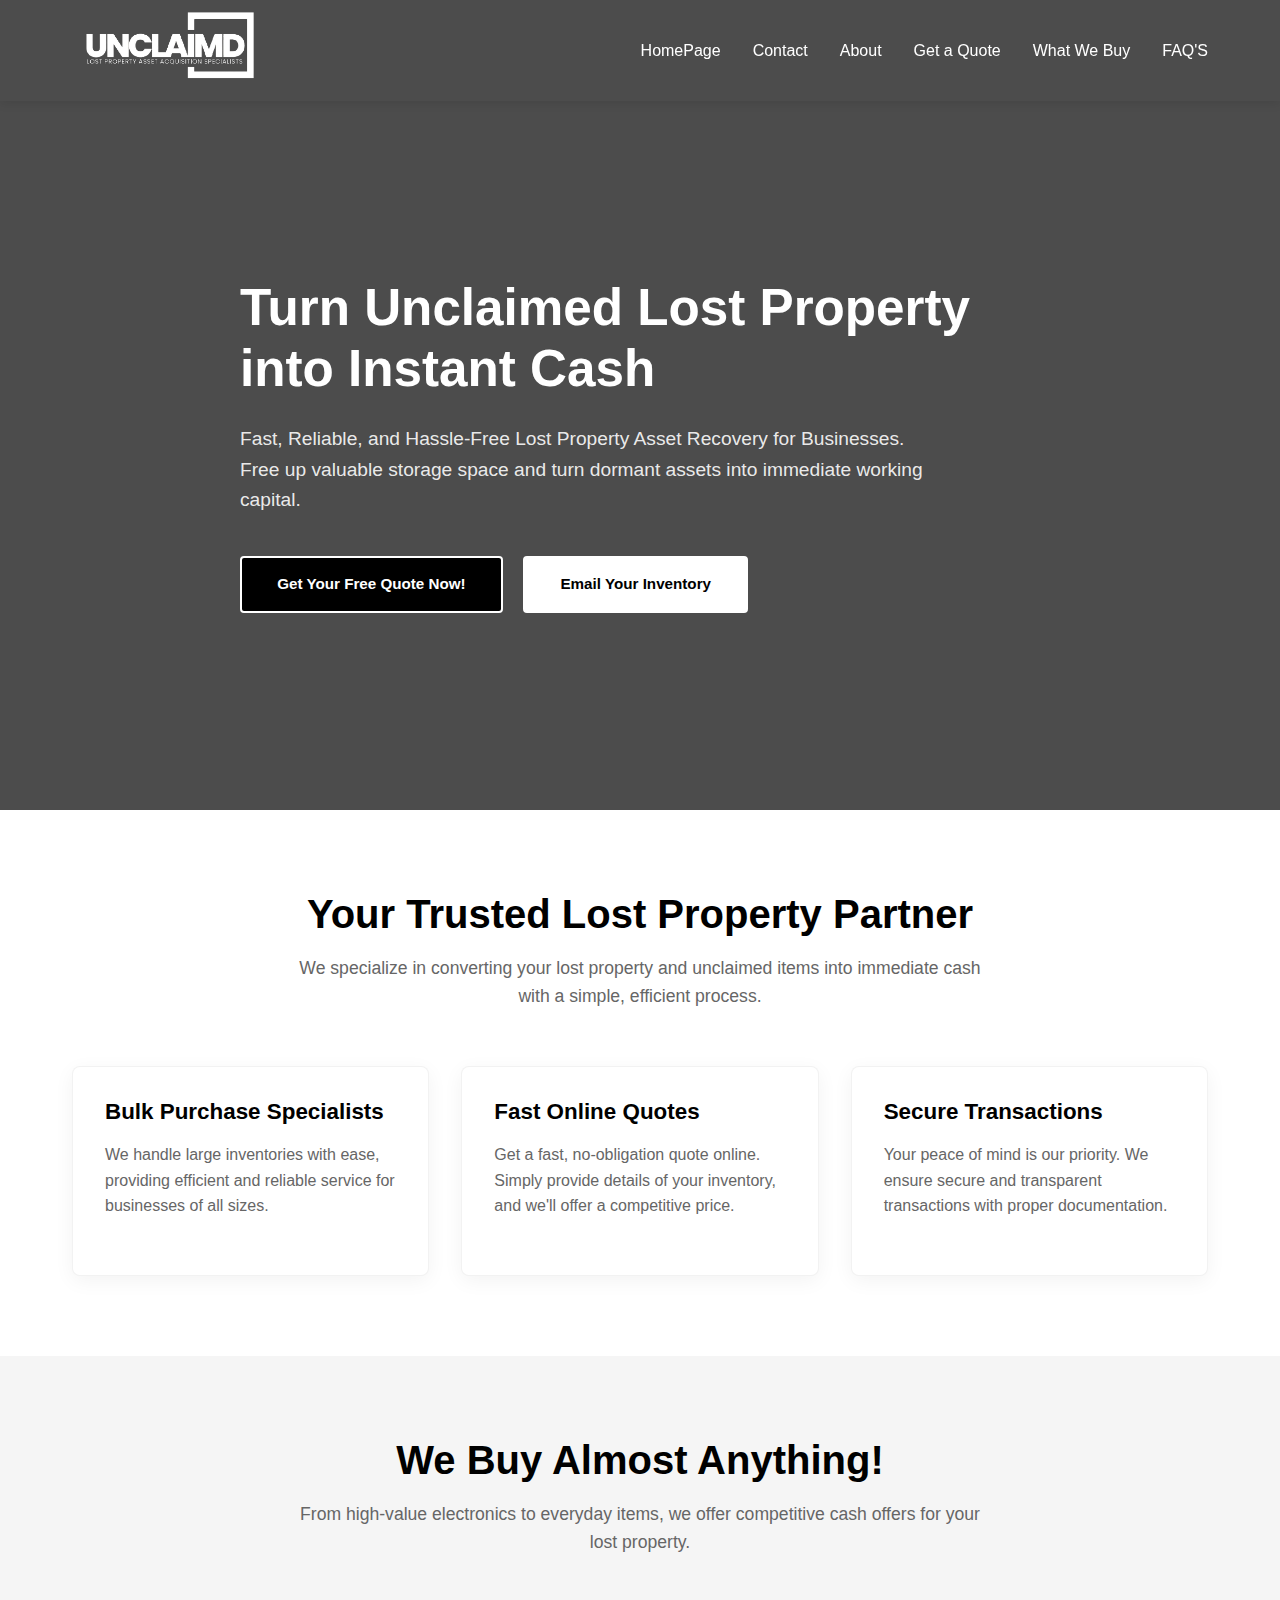
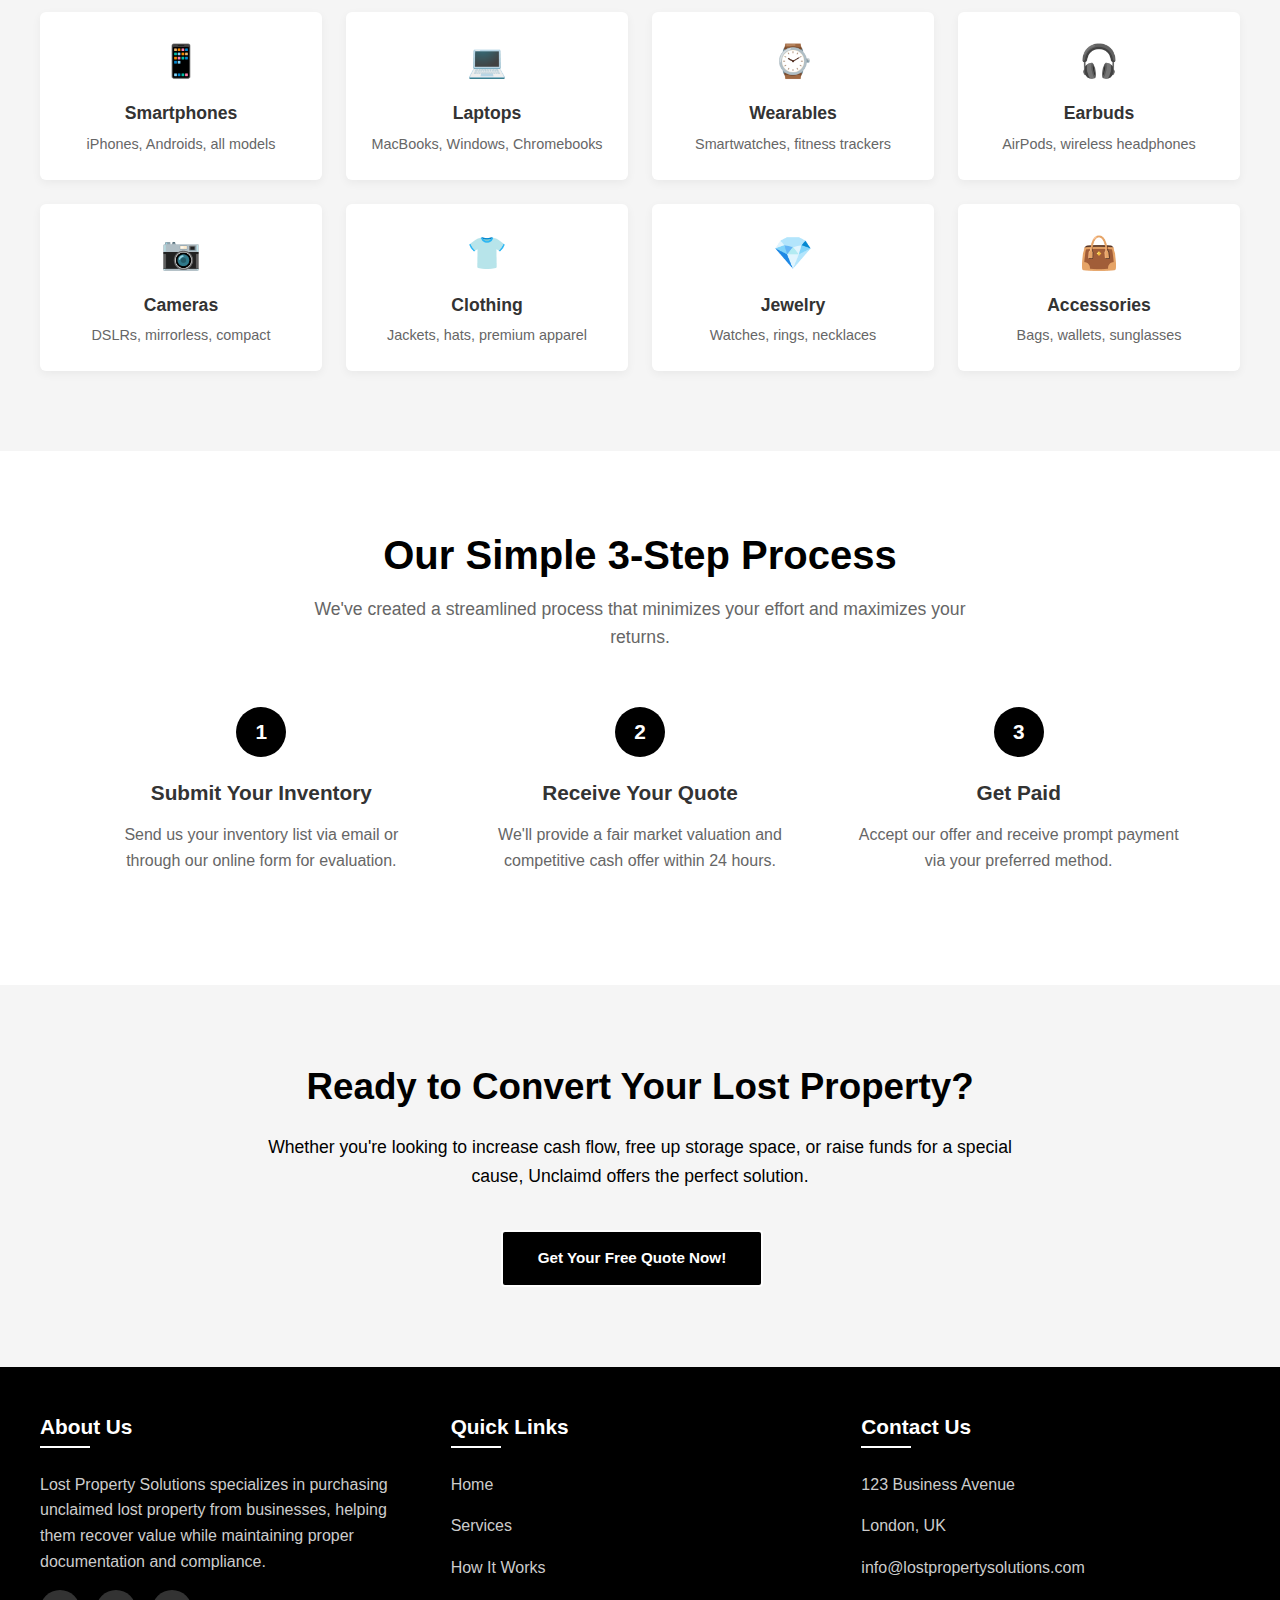
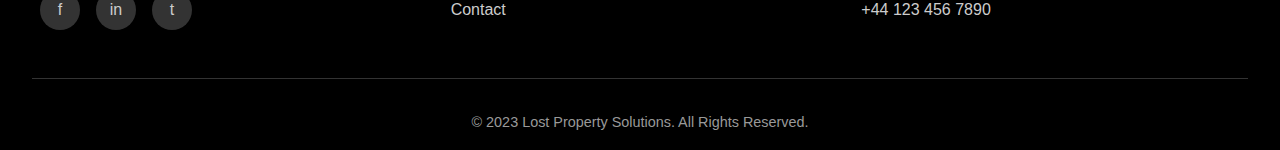
<file: index.html>
<!DOCTYPE html>
<html lang="en">

<head>
    <meta charset="UTF-8">
    <meta name="viewport" content="width=device-width, initial-scale=1.0">
    <title>Lost Property Solutions | Recovering Value from Unclaimed Items</title>
    <link rel="stylesheet" href="style.css">
</head>

<body>
    <!-- Header -->
    <header>
        <div class="header-container">
            <div class="logo">
                <a href="index.html">
                    <img src="./assest//logo.png" alt="">
                </a>
            </div>
            <div class="mobile-menu">☰</div>
            <nav>
                <ul>
                    <li><a href="index.html">HomePage</a></li>
                    <li><a href="contact.html">Contact</a></li>
                    <li><a href="about.html">About</a></li>
                    <li><a href="getquote.html">Get a Quote</a></li>
                    <li><a href="whywebuy.html">What We Buy</a></li>
                    <li><a href="faqs.html">FAQ'S</a></li>
                </ul>
            </nav>
        </div>
    </header>

    <!-- Hero Section -->
    <section class="hero" id="home">
        <div class="hero-content">
            <h1>Turn Unclaimed Lost Property into Instant Cash</h1>
            <p>Fast, Reliable, and Hassle-Free Lost Property Asset Recovery for Businesses. Free up valuable storage
                space and turn dormant assets into immediate working capital.</p>
            <a href="#quote" class="btn">Get Your Free Quote Now!</a>
            <a href="#contact" class="btn btn-white">Email Your Inventory</a>
        </div>
    </section>

    <!-- Value Proposition Section -->
    <section class="value-prop">
        <div class="section-title">
            <h2>Your Trusted Lost Property Partner</h2>
            <p>We specialize in converting your lost property and unclaimed items into immediate cash with a simple,
                efficient process.</p>
        </div>
        <div class="value-grid">
            <div class="value-card">
                <h3>Bulk Purchase Specialists</h3>
                <p>We handle large inventories with ease, providing efficient and reliable service for businesses of all
                    sizes.</p>
            </div>
            <div class="value-card">
                <h3>Fast Online Quotes</h3>
                <p>Get a fast, no-obligation quote online. Simply provide details of your inventory, and we'll offer a
                    competitive price.</p>
            </div>
            <div class="value-card">
                <h3>Secure Transactions</h3>
                <p>Your peace of mind is our priority. We ensure secure and transparent transactions with proper
                    documentation.</p>
            </div>
        </div>
    </section>

    <!-- Items We Buy Section -->
  <!-- Items We Buy Section -->
<section class="items-section" id="items-we-buy">
    <div class="items-container">
        <div class="section-title">
            <h2>We Buy Almost Anything!</h2>
            <p>From high-value electronics to everyday items, we offer competitive cash offers for your lost property.</p>
        </div>
        <div class="items-grid">
            <!-- Row 1 -->
            <div class="item-card">
                <div class="item-icon">📱</div>
                <h3>Smartphones</h3>
                <p>iPhones, Androids, all models</p>
            </div>
            <div class="item-card">
                <div class="item-icon">💻</div>
                <h3>Laptops</h3>
                <p>MacBooks, Windows, Chromebooks</p>
            </div>
            <div class="item-card">
                <div class="item-icon">⌚</div>
                <h3>Wearables</h3>
                <p>Smartwatches, fitness trackers</p>
            </div>
            <div class="item-card">
                <div class="item-icon">🎧</div>
                <h3>Earbuds</h3>
                <p>AirPods, wireless headphones</p>
            </div>
            
            <!-- Row 2 -->
            <div class="item-card">
                <div class="item-icon">📷</div>
                <h3>Cameras</h3>
                <p>DSLRs, mirrorless, compact</p>
            </div>
            <div class="item-card">
                <div class="item-icon">👕</div>
                <h3>Clothing</h3>
                <p>Jackets, hats, premium apparel</p>
            </div>
            <div class="item-card">
                <div class="item-icon">💎</div>
                <h3>Jewelry</h3>
                <p>Watches, rings, necklaces</p>
            </div>
            <div class="item-card">
                <div class="item-icon">👜</div>
                <h3>Accessories</h3>
                <p>Bags, wallets, sunglasses</p>
            </div>
        </div>
    </div>
</section>

    <!-- Process Section -->
    <section class="process-section" id="how-it-works">
        <div class="section-title">
            <h2>Our Simple 3-Step Process</h2>
            <p>We've created a streamlined process that minimizes your effort and maximizes your returns.</p>
        </div>
        <div class="process-steps">
            <div class="step">
                <div class="step-number">1</div>
                <h3>Submit Your Inventory</h3>
                <p>Send us your inventory list via email or through our online form for evaluation.</p>
            </div>
            <div class="step">
                <div class="step-number">2</div>
                <h3>Receive Your Quote</h3>
                <p>We'll provide a fair market valuation and competitive cash offer within 24 hours.</p>
            </div>
            <div class="step">
                <div class="step-number">3</div>
                <h3>Get Paid</h3>
                <p>Accept our offer and receive prompt payment via your preferred method.</p>
            </div>
        </div>
    </section>

    <!-- CTA Section -->
    <section class="cta-section" id="quote">
        <div class="cta-container">
            <h2>Ready to Convert Your Lost Property?</h2>
            <p>Whether you're looking to increase cash flow, free up storage space, or raise funds for a special cause,
                Unclaimd offers the perfect solution.</p>
            <a href="#contact" class="btn">Get Your Free Quote Now!</a>
        </div>
    </section>

    <!-- Footer -->
    <footer id="contact">
        <div class="footer-container">
            <div class="footer-col">
                <h3>About Us</h3>
                <p>Lost Property Solutions specializes in purchasing unclaimed lost property from businesses, helping
                    them recover value while maintaining proper documentation and compliance.</p>
                <div class="social-links">
                    <a href="#">f</a>
                    <a href="#">in</a>
                    <a href="#">t</a>
                </div>
            </div>
            <div class="footer-col">
                <h3>Quick Links</h3>
                <a href="#home">Home</a>
                <a href="#services">Services</a>
                <a href="#how-it-works">How It Works</a>
                <a href="#contact">Contact</a>
            </div>
            <div class="footer-col">
                <h3>Contact Us</h3>
                <p>123 Business Avenue</p>
                <p>London, UK</p>
                <p>info@lostpropertysolutions.com</p>
                <p>+44 123 456 7890</p>
            </div>
        </div>
        <div class="copyright">
            <p>&copy; 2023 Lost Property Solutions. All Rights Reserved.</p>
        </div>
    </footer>

    <script>
        // Mobile Menu Toggle
        const mobileMenu = document.querySelector('.mobile-menu');
        const nav = document.querySelector('nav');

        mobileMenu.addEventListener('click', () => {
            nav.classList.toggle('active');
        });

        // Smooth Scrolling for Anchor Links
        document.querySelectorAll('a[href^="#"]').forEach(anchor => {
            anchor.addEventListener('click', function (e) {
                e.preventDefault();

                if (this.getAttribute('href') === '#') return;

                const target = document.querySelector(this.getAttribute('href'));
                if (target) {
                    window.scrollTo({
                        top: target.offsetTop - 80,
                        behavior: 'smooth'
                    });

                    // Close mobile menu if open
                    nav.classList.remove('active');
                }
            });
        });

        // Sticky Header on Scroll
        window.addEventListener('scroll', () => {
            const header = document.querySelector('header');
            if (window.scrollY > 100) {
                header.style.boxShadow = '0 2px 10px rgba(0, 0, 0, 0.2)';
            } else {
                header.style.boxShadow = '0 2px 10px rgba(0, 0, 0, 0.1)';
            }
        });




        window.addEventListener('scroll', function () {
            const header = document.querySelector('header');
            if (window.scrollY > 50) {
                header.classList.add('scrolled');
            } else {
                header.classList.remove('scrolled');
            }
        });


    </script>
</body>

</html>
</file>
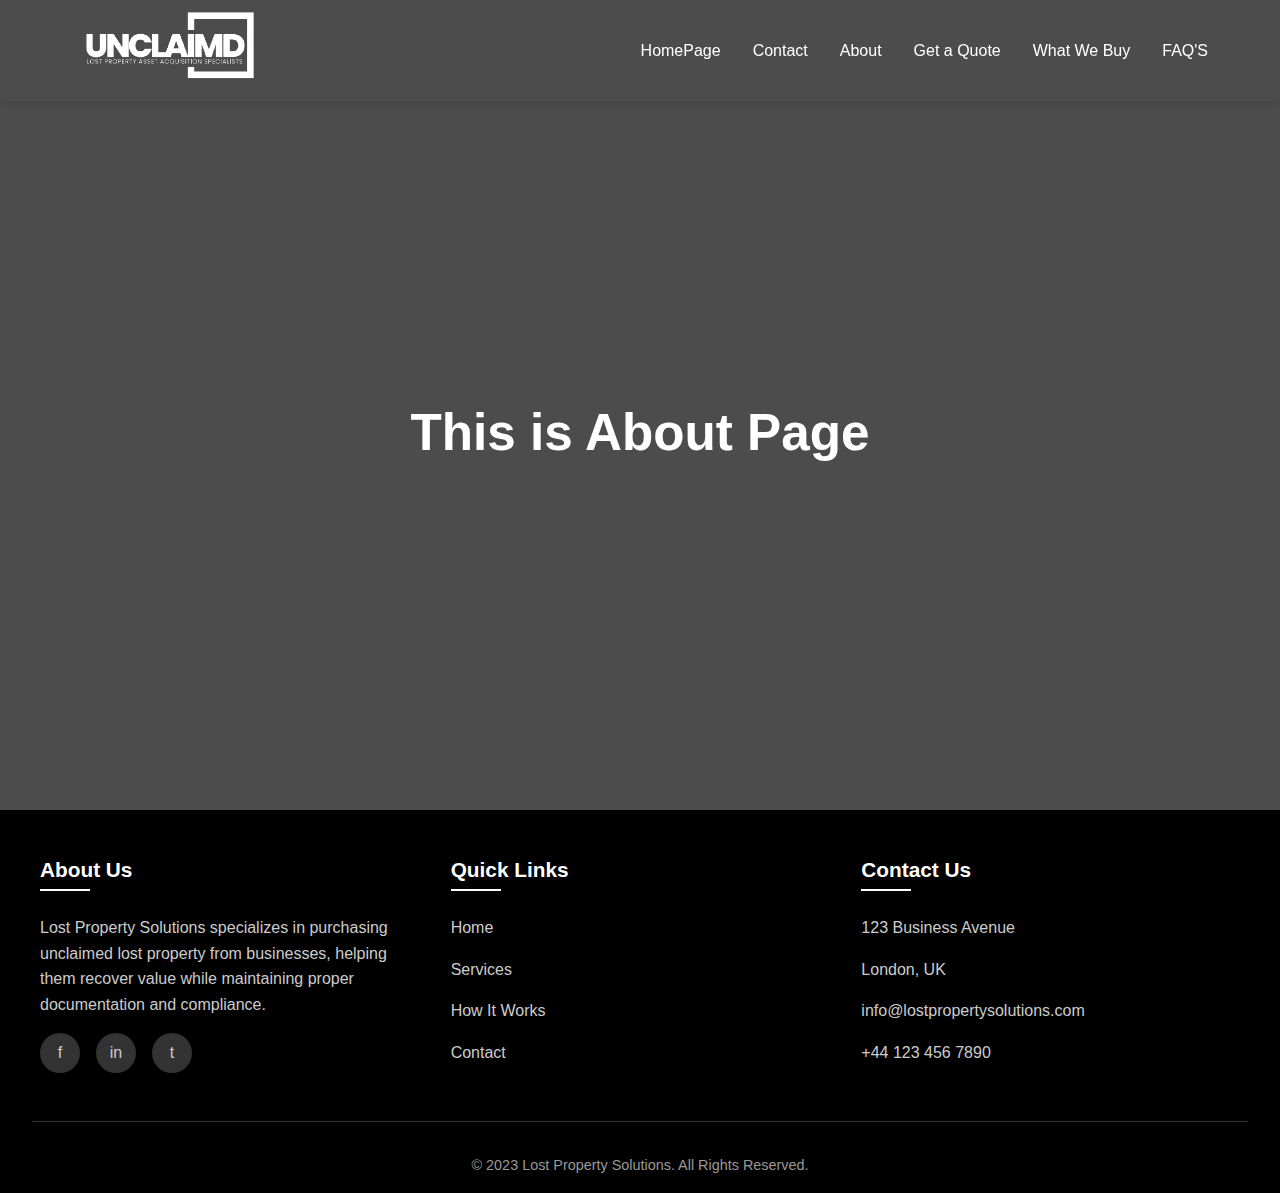
<file: about.html>
<!DOCTYPE html>
<html lang="en">
<head>
    <meta charset="UTF-8">
    <meta name="viewport" content="width=device-width, initial-scale=1.0">
    <title>home</title>
    <link rel="stylesheet" href="style.css">
</head>
<body>

     <!-- Header -->
     <header>
        <div class="header-container">
            <div class="logo">
                <a href="index.html">
                    <img src="./assest//logo.png" alt="">
                </a>
            </div>
            <div class="mobile-menu">☰</div>
            <nav>
                <ul>
                    <li><a href="index.html">HomePage</a></li>
                    <li><a href="contact.html">Contact</a></li>
                    <li><a href="about.html">About</a></li>
                    <li><a href="getquote.html">Get a Quote</a></li>
                    <li><a href="whywebuy.html">What We Buy</a></li>
                    <li><a href="faqs.html">FAQ'S</a></li>
                </ul>
            </nav>
        </div>
    </header>

    <!-- Hero Section -->
    <section class="hero" id="home">
        <div class="hero-content">
            <h1>This is About Page</h1>
            <!-- <p>We help businesses recover value from unclaimed lost items by purchasing them in bulk, saving you time and storage costs while generating additional income.</p>
            <a href="#contact" class="btn">Request a Quote</a>
            <a href="#how-it-works" class="btn btn-outline">Learn More</a> -->
        </div>
    </section>



     <!-- Footer -->
    <footer id="contact">
        <div class="footer-container">
            <div class="footer-col">
                <h3>About Us</h3>
                <p>Lost Property Solutions specializes in purchasing unclaimed lost property from businesses, helping them recover value while maintaining proper documentation and compliance.</p>
                <div class="social-links">
                    <a href="#">f</a>
                    <a href="#">in</a>
                    <a href="#">t</a>
                </div>
            </div>
            <div class="footer-col">
                <h3>Quick Links</h3>
                <a href="#home">Home</a>
                <a href="#services">Services</a>
                <a href="#how-it-works">How It Works</a>
                <a href="#contact">Contact</a>
            </div>
            <div class="footer-col">
                <h3>Contact Us</h3>
                <p>123 Business Avenue</p>
                <p>London, UK</p>
                <p>info@lostpropertysolutions.com</p>
                <p>+44 123 456 7890</p>
            </div>
        </div>
        <div class="copyright">
            <p>&copy; 2023 Lost Property Solutions. All Rights Reserved.</p>
        </div>
    </footer>
    <script>
        window.addEventListener('scroll', function () {
            const header = document.querySelector('header');
            if (window.scrollY > 50) {
                header.classList.add('scrolled');
            } else {
                header.classList.remove('scrolled');
            }
        });
    </script>
    
</body>
</html>
</file>
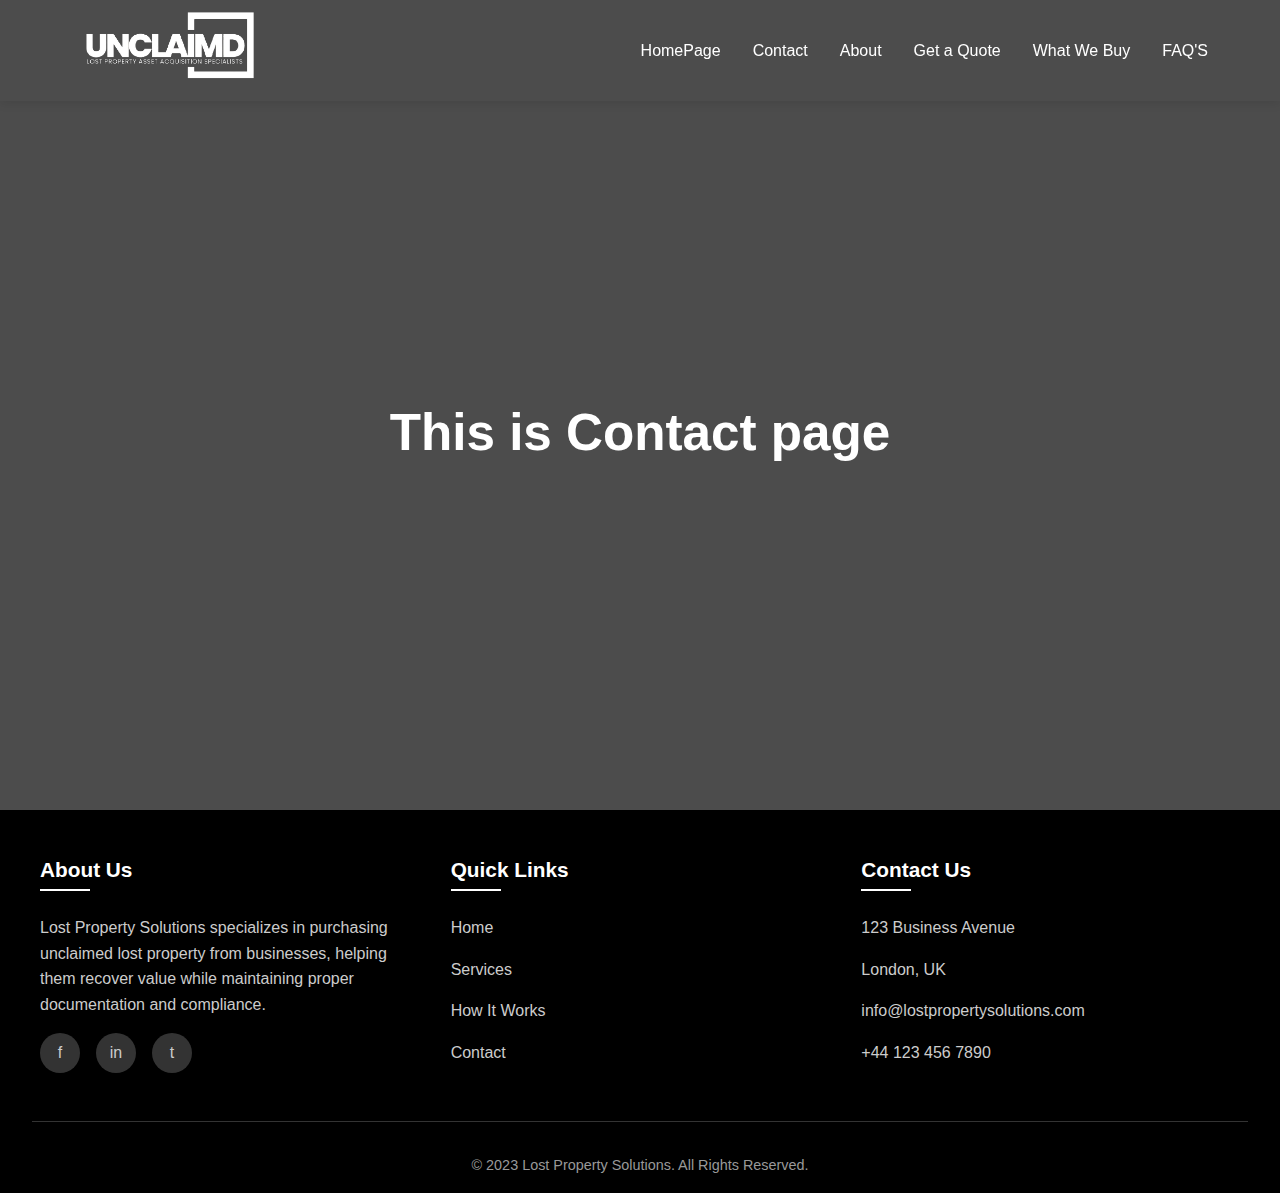
<file: contact.html>
<!DOCTYPE html>
<html lang="en">
<head>
    <meta charset="UTF-8">
    <meta name="viewport" content="width=device-width, initial-scale=1.0">
    <title>home</title>
    <link rel="stylesheet" href="style.css">
</head>
<body>

     <!-- Header -->
     <header>
        <div class="header-container">
            <div class="logo">
                <a href="index.html">
                    <img src="./assest//logo.png" alt="">
                </a>
            </div>
            <div class="mobile-menu">☰</div>
            <nav>
                <ul>
                    <li><a href="index.html">HomePage</a></li>
                    <li><a href="contact.html">Contact</a></li>
                    <li><a href="about.html">About</a></li>
                    <li><a href="getquote.html">Get a Quote</a></li>
                    <li><a href="whywebuy.html">What We Buy</a></li>
                    <li><a href="faqs.html">FAQ'S</a></li>
                </ul>
            </nav>
        </div>
    </header>

    <!-- Hero Section -->
    <section class="hero" id="home">
        <div class="hero-content">
            <h1>This is Contact page</h1>
            <!-- <p>We help businesses recover value from unclaimed lost items by purchasing them in bulk, saving you time and storage costs while generating additional income.</p>
            <a href="#contact" class="btn">Request a Quote</a>
            <a href="#how-it-works" class="btn btn-outline">Learn More</a> -->
        </div>
    </section>



     <!-- Footer -->
    <footer id="contact">
        <div class="footer-container">
            <div class="footer-col">
                <h3>About Us</h3>
                <p>Lost Property Solutions specializes in purchasing unclaimed lost property from businesses, helping them recover value while maintaining proper documentation and compliance.</p>
                <div class="social-links">
                    <a href="#">f</a>
                    <a href="#">in</a>
                    <a href="#">t</a>
                </div>
            </div>
            <div class="footer-col">
                <h3>Quick Links</h3>
                <a href="#home">Home</a>
                <a href="#services">Services</a>
                <a href="#how-it-works">How It Works</a>
                <a href="#contact">Contact</a>
            </div>
            <div class="footer-col">
                <h3>Contact Us</h3>
                <p>123 Business Avenue</p>
                <p>London, UK</p>
                <p>info@lostpropertysolutions.com</p>
                <p>+44 123 456 7890</p>
            </div>
        </div>
        <div class="copyright">
            <p>&copy; 2023 Lost Property Solutions. All Rights Reserved.</p>
        </div>
    </footer>
    <script>
        window.addEventListener('scroll', function () {
            const header = document.querySelector('header');
            if (window.scrollY > 50) {
                header.classList.add('scrolled');
            } else {
                header.classList.remove('scrolled');
            }
        });
    </script>
    
</body>
</html>
</file>
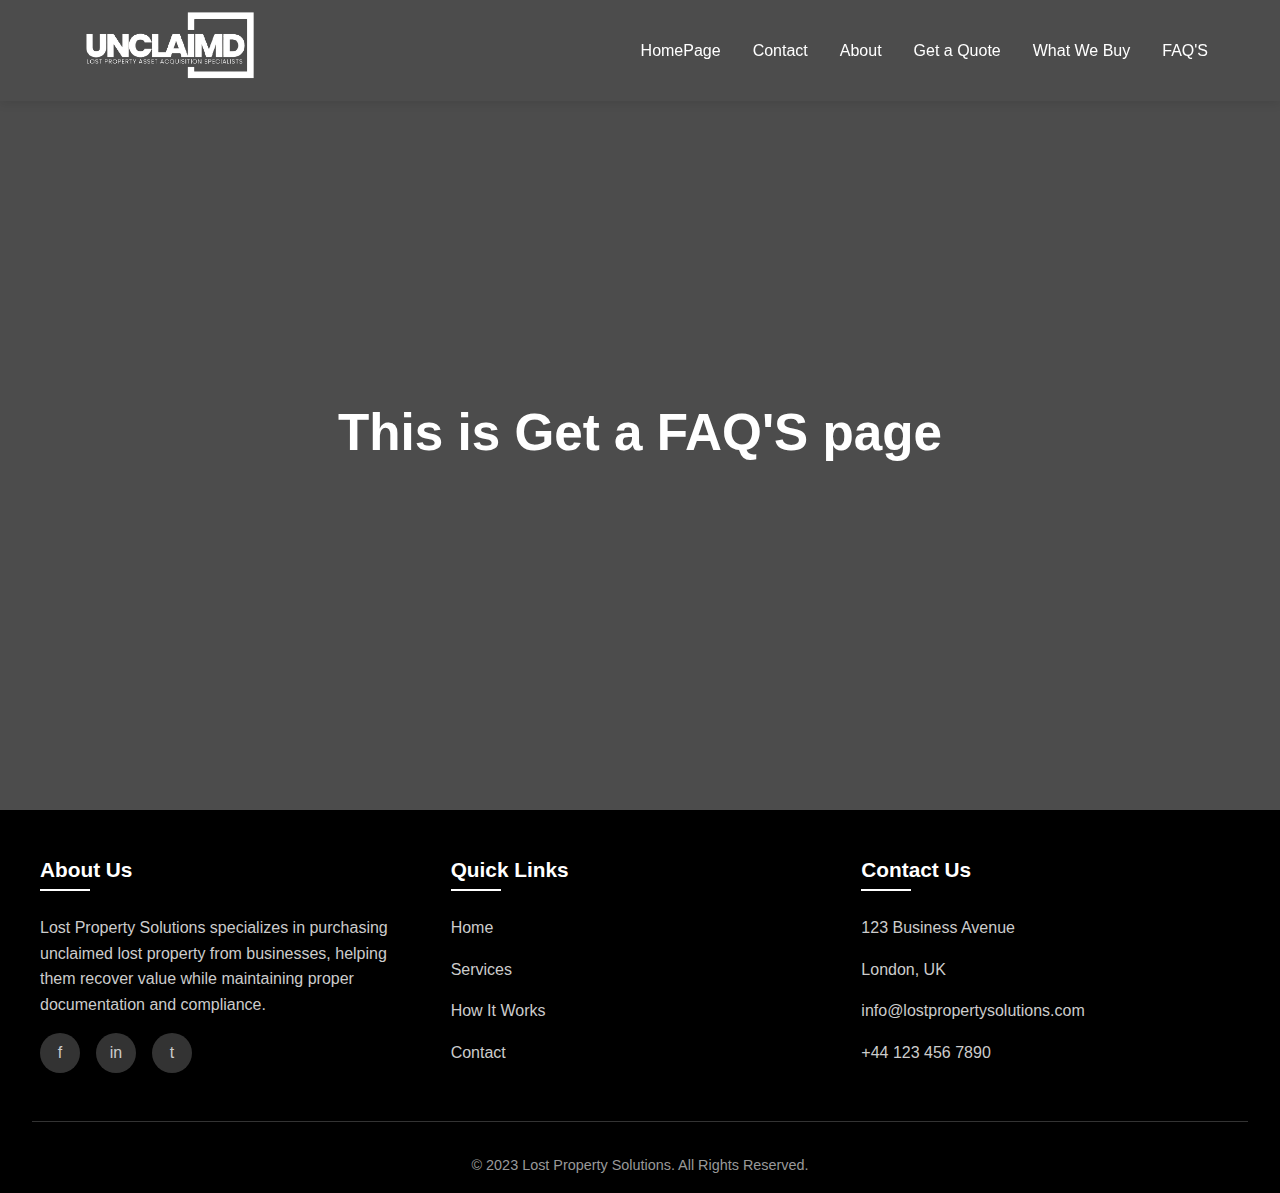
<file: faqs.html>
<!DOCTYPE html>
<html lang="en">
<head>
    <meta charset="UTF-8">
    <meta name="viewport" content="width=device-width, initial-scale=1.0">
    <title>home</title>
    <link rel="stylesheet" href="style.css">
</head>
<body>

     <!-- Header -->
     <header>
        <div class="header-container">
            <div class="logo">
                <a href="index.html">
                    <img src="./assest//logo.png" alt="">
                </a>
            </div>
            <div class="mobile-menu">☰</div>
            <nav>
                <ul>
                    <li><a href="index.html">HomePage</a></li>
                    <li><a href="contact.html">Contact</a></li>
                    <li><a href="about.html">About</a></li>
                    <li><a href="getquote.html">Get a Quote</a></li>
                    <li><a href="whywebuy.html">What We Buy</a></li>
                    <li><a href="faqs.html">FAQ'S</a></li>
                </ul>
            </nav>
        </div>
    </header>

    <!-- Hero Section -->
    <section class="hero" id="home">
        <div class="hero-content">
            <h1>This is Get a FAQ'S page</h1>
            <!-- <p>We help businesses recover value from unclaimed lost items by purchasing them in bulk, saving you time and storage costs while generating additional income.</p>
            <a href="#contact" class="btn">Request a Quote</a>
            <a href="#how-it-works" class="btn btn-outline">Learn More</a> -->
        </div>
    </section>



     <!-- Footer -->
    <footer id="contact">
        <div class="footer-container">
            <div class="footer-col">
                <h3>About Us</h3>
                <p>Lost Property Solutions specializes in purchasing unclaimed lost property from businesses, helping them recover value while maintaining proper documentation and compliance.</p>
                <div class="social-links">
                    <a href="#">f</a>
                    <a href="#">in</a>
                    <a href="#">t</a>
                </div>
            </div>
            <div class="footer-col">
                <h3>Quick Links</h3>
                <a href="#home">Home</a>
                <a href="#services">Services</a>
                <a href="#how-it-works">How It Works</a>
                <a href="#contact">Contact</a>
            </div>
            <div class="footer-col">
                <h3>Contact Us</h3>
                <p>123 Business Avenue</p>
                <p>London, UK</p>
                <p>info@lostpropertysolutions.com</p>
                <p>+44 123 456 7890</p>
            </div>
        </div>
        <div class="copyright">
            <p>&copy; 2023 Lost Property Solutions. All Rights Reserved.</p>
        </div>
    </footer>
    <script>
        window.addEventListener('scroll', function () {
            const header = document.querySelector('header');
            if (window.scrollY > 50) {
                header.classList.add('scrolled');
            } else {
                header.classList.remove('scrolled');
            }
        });
    </script>
    
</body>
</html>
</file>
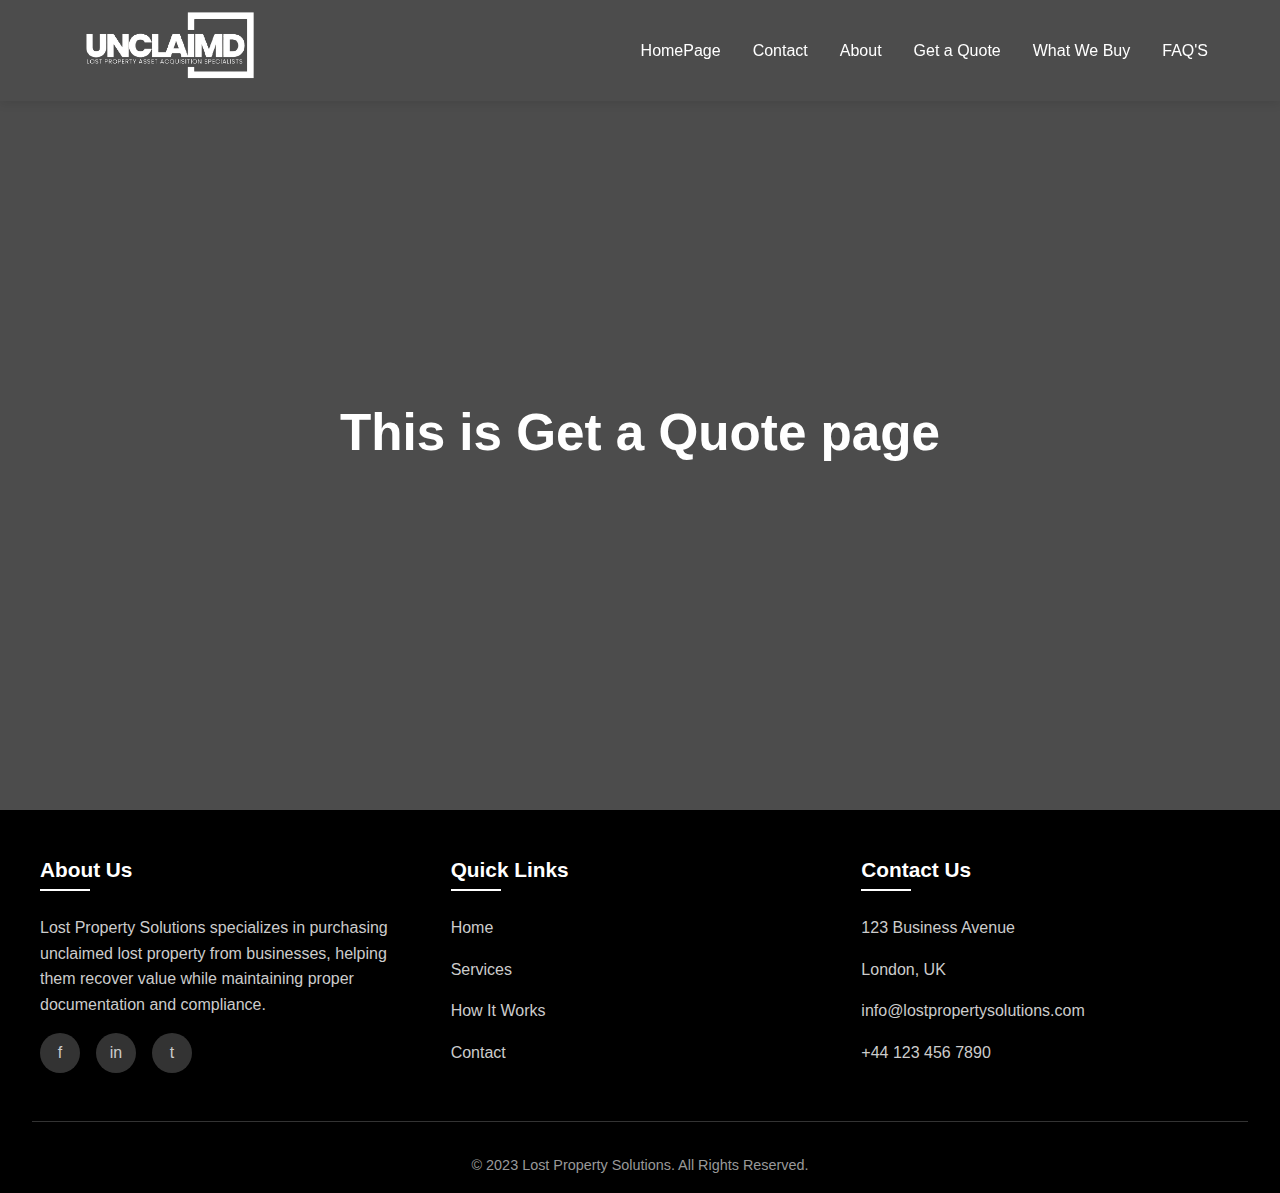
<file: getquote.html>
<!DOCTYPE html>
<html lang="en">
<head>
    <meta charset="UTF-8">
    <meta name="viewport" content="width=device-width, initial-scale=1.0">
    <title>home</title>
    <link rel="stylesheet" href="style.css">
</head>
<body>

     <!-- Header -->
     <header>
        <div class="header-container">
            <div class="logo">
                <a href="index.html">
                    <img src="./assest//logo.png" alt="">
                </a>
            </div>
            <div class="mobile-menu">☰</div>
            <nav>
                <ul>
                    <li><a href="index.html">HomePage</a></li>
                    <li><a href="contact.html">Contact</a></li>
                    <li><a href="about.html">About</a></li>
                    <li><a href="getquote.html">Get a Quote</a></li>
                    <li><a href="whywebuy.html">What We Buy</a></li>
                    <li><a href="faqs.html">FAQ'S</a></li>
                </ul>
            </nav>
        </div>
    </header>

    <!-- Hero Section -->
    <section class="hero" id="home">
        <div class="hero-content">
            <h1>This is Get a Quote page</h1>
            <!-- <p>We help businesses recover value from unclaimed lost items by purchasing them in bulk, saving you time and storage costs while generating additional income.</p>
            <a href="#contact" class="btn">Request a Quote</a>
            <a href="#how-it-works" class="btn btn-outline">Learn More</a> -->
        </div>
    </section>



     <!-- Footer -->
    <footer id="contact">
        <div class="footer-container">
            <div class="footer-col">
                <h3>About Us</h3>
                <p>Lost Property Solutions specializes in purchasing unclaimed lost property from businesses, helping them recover value while maintaining proper documentation and compliance.</p>
                <div class="social-links">
                    <a href="#">f</a>
                    <a href="#">in</a>
                    <a href="#">t</a>
                </div>
            </div>
            <div class="footer-col">
                <h3>Quick Links</h3>
                <a href="#home">Home</a>
                <a href="#services">Services</a>
                <a href="#how-it-works">How It Works</a>
                <a href="#contact">Contact</a>
            </div>
            <div class="footer-col">
                <h3>Contact Us</h3>
                <p>123 Business Avenue</p>
                <p>London, UK</p>
                <p>info@lostpropertysolutions.com</p>
                <p>+44 123 456 7890</p>
            </div>
        </div>
        <div class="copyright">
            <p>&copy; 2023 Lost Property Solutions. All Rights Reserved.</p>
        </div>
    </footer>
    <script>
        window.addEventListener('scroll', function () {
            const header = document.querySelector('header');
            if (window.scrollY > 50) {
                header.classList.add('scrolled');
            } else {
                header.classList.remove('scrolled');
            }
        });
    </script>
    
</body>
</html>
</file>
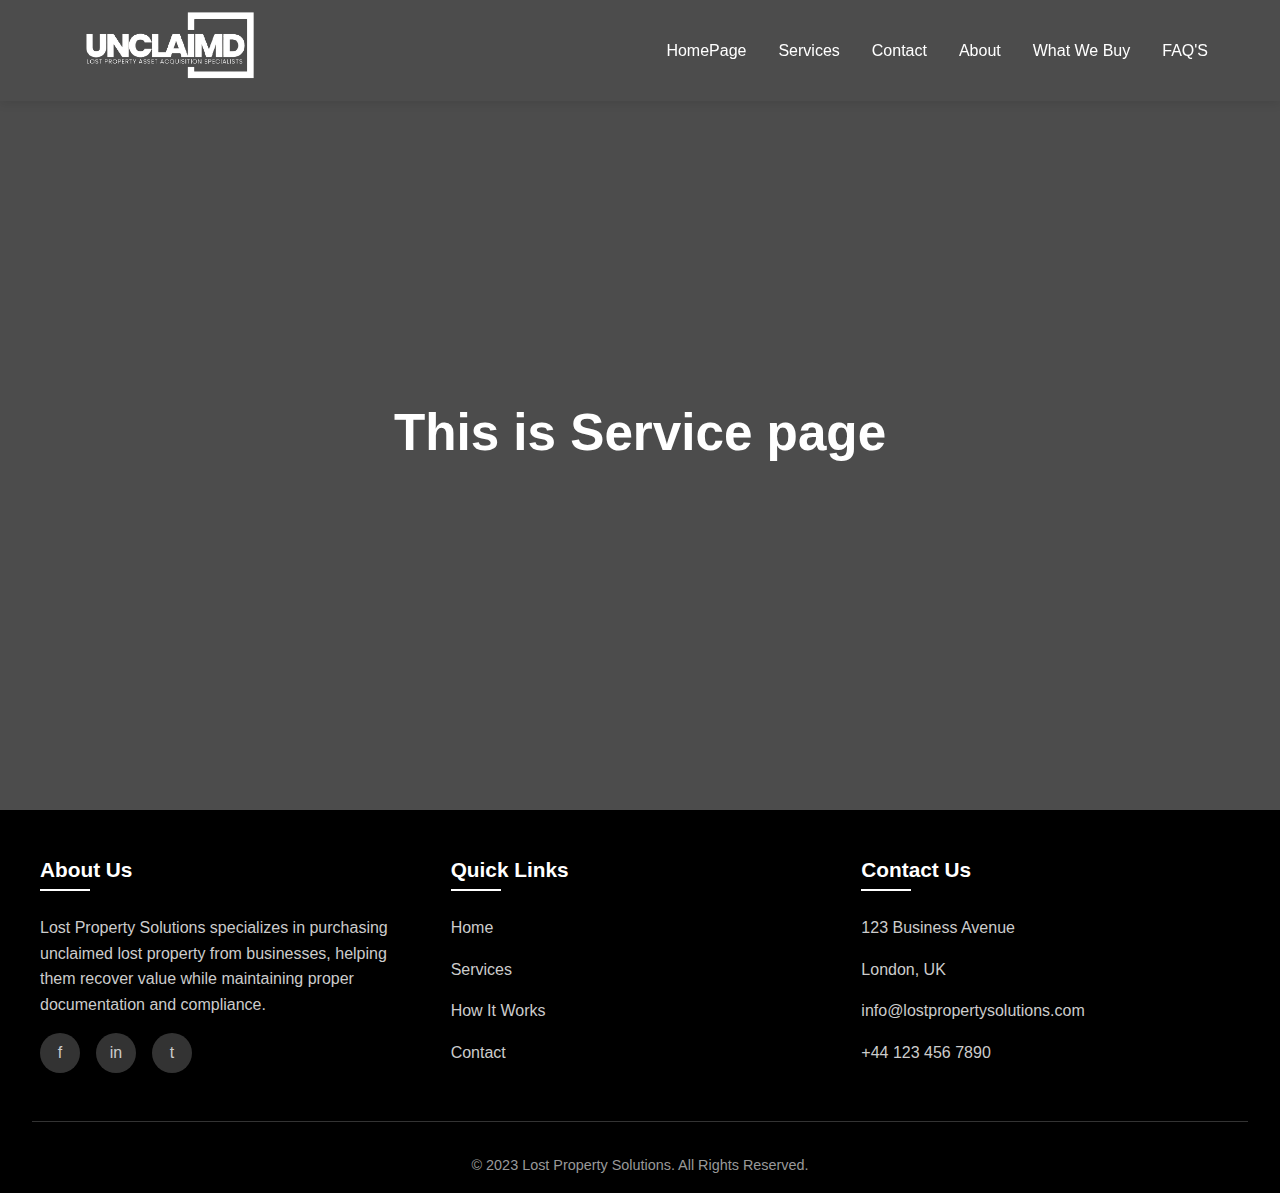
<file: service.html>
<!DOCTYPE html>
<html lang="en">
<head>
    <meta charset="UTF-8">
    <meta name="viewport" content="width=device-width, initial-scale=1.0">
    <title>home</title>
    <link rel="stylesheet" href="style.css">
</head>
<body>

     <!-- Header -->
     <header>
        <div class="header-container">
            <div class="logo"> 
                <img src="./assest//logo.png" alt="">
            </div>
            <div class="mobile-menu">☰</div>
            <nav>
                <ul>
                    <li><a href="index.html">HomePage</a></li>
                    <li><a href="service.html">Services</a></li>
                    <li><a href="contact.html">Contact</a></li>
                    <li><a href="about.html">About</a></li>
                    <li><a href="whywebuy.html">What We Buy</a></li>
                    <li><a href="whywebuy.html">FAQ'S</a></li>
                </ul>
            </nav>
        </div>
    </header>

    <!-- Hero Section -->
    <section class="hero" id="home">
        <div class="hero-content">
            <h1>This is Service page</h1>
            <!-- <p>We help businesses recover value from unclaimed lost items by purchasing them in bulk, saving you time and storage costs while generating additional income.</p>
            <a href="#contact" class="btn">Request a Quote</a>
            <a href="#how-it-works" class="btn btn-outline">Learn More</a> -->
        </div>
    </section>



     <!-- Footer -->
    <footer id="contact">
        <div class="footer-container">
            <div class="footer-col">
                <h3>About Us</h3>
                <p>Lost Property Solutions specializes in purchasing unclaimed lost property from businesses, helping them recover value while maintaining proper documentation and compliance.</p>
                <div class="social-links">
                    <a href="#">f</a>
                    <a href="#">in</a>
                    <a href="#">t</a>
                </div>
            </div>
            <div class="footer-col">
                <h3>Quick Links</h3>
                <a href="#home">Home</a>
                <a href="#services">Services</a>
                <a href="#how-it-works">How It Works</a>
                <a href="#contact">Contact</a>
            </div>
            <div class="footer-col">
                <h3>Contact Us</h3>
                <p>123 Business Avenue</p>
                <p>London, UK</p>
                <p>info@lostpropertysolutions.com</p>
                <p>+44 123 456 7890</p>
            </div>
        </div>
        <div class="copyright">
            <p>&copy; 2023 Lost Property Solutions. All Rights Reserved.</p>
        </div>
    </footer>
</body>
</html>
</file>
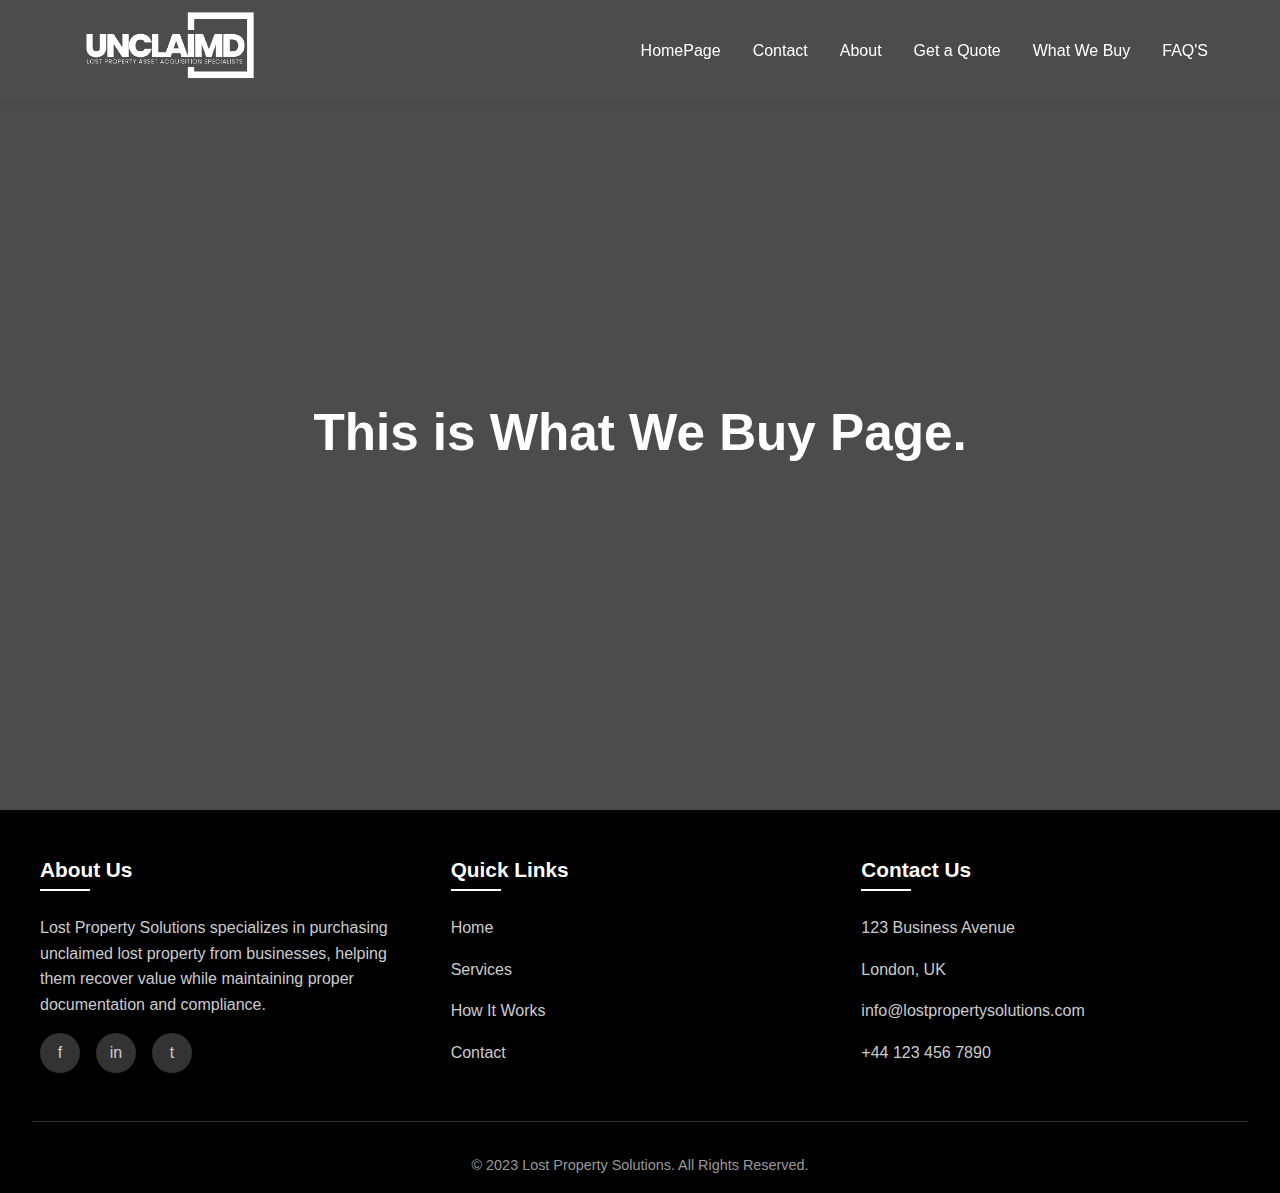
<file: whywebuy.html>
<!DOCTYPE html>
<html lang="en">
<head>
    <meta charset="UTF-8">
    <meta name="viewport" content="width=device-width, initial-scale=1.0">
    <title>home</title>
    <link rel="stylesheet" href="style.css">
</head>
<body>

     <!-- Header -->
     <header>
        <div class="header-container">
            <div class="logo">
                <a href="index.html">
                    <img src="./assest//logo.png" alt="">
                </a>
            </div>
            <div class="mobile-menu">☰</div>
            <nav>
                <ul>
                    <li><a href="index.html">HomePage</a></li>
                    <li><a href="contact.html">Contact</a></li>
                    <li><a href="about.html">About</a></li>
                    <li><a href="getquote.html">Get a Quote</a></li>
                    <li><a href="whywebuy.html">What We Buy</a></li>
                    <li><a href="faqs.html">FAQ'S</a></li>
                </ul>
            </nav>
        </div>
    </header>

    <!-- Hero Section -->
    <section class="hero" id="home">
        <div class="hero-content">
            <h1>This is What We Buy Page.</h1>
            <!-- <p>We help businesses recover value from unclaimed lost items by purchasing them in bulk, saving you time and storage costs while generating additional income.</p>
            <a href="#contact" class="btn">Request a Quote</a>
            <a href="#how-it-works" class="btn btn-outline">Learn More</a> -->
        </div>
    </section>



     <!-- Footer -->
    <footer id="contact">
        <div class="footer-container">
            <div class="footer-col">
                <h3>About Us</h3>
                <p>Lost Property Solutions specializes in purchasing unclaimed lost property from businesses, helping them recover value while maintaining proper documentation and compliance.</p>
                <div class="social-links">
                    <a href="#">f</a>
                    <a href="#">in</a>
                    <a href="#">t</a>
                </div>
            </div>
            <div class="footer-col">
                <h3>Quick Links</h3>
                <a href="#home">Home</a>
                <a href="#services">Services</a>
                <a href="#how-it-works">How It Works</a>
                <a href="#contact">Contact</a>
            </div>
            <div class="footer-col">
                <h3>Contact Us</h3>
                <p>123 Business Avenue</p>
                <p>London, UK</p>
                <p>info@lostpropertysolutions.com</p>
                <p>+44 123 456 7890</p>
            </div>
        </div>
        <div class="copyright">
            <p>&copy; 2023 Lost Property Solutions. All Rights Reserved.</p>
        </div>
    </footer>
    <script>
        window.addEventListener('scroll', function () {
            const header = document.querySelector('header');
            if (window.scrollY > 50) {
                header.classList.add('scrolled');
            } else {
                header.classList.remove('scrolled');
            }
        });
    </script>
    
</body>
</html>
</file>
<file: style.css>
/* Reset and Base Styles */
        * {
            margin: 0;
            padding: 0;
            box-sizing: border-box;
            font-family: 'Segoe UI', Tahoma, Geneva, Verdana, sans-serif;
        }

        body {
            background-color: #ffffff;
            color: #333333;
            line-height: 1.6;
        }

        /* Header Styles */
        header {
            background-color: transparent;
            color: #ffffff;
            /* padding: 1rem 0; */
            position: fixed;
            width: 100%;
            top: -5;
            z-index: 1000;
            box-shadow: 0 2px 10px rgba(0, 0, 0, 0.1);
            transition: background-color 0.3s ease, box-shadow 0.3s ease;

        }
        header.scrolled {
            background-color: #000000; /* Or any solid color you want */
            box-shadow: 0 2px 10px rgba(0, 0, 0, 0.1); /* Optional for effect */
        }
        

        .header-container {
            display: flex;
            justify-content: space-between;
            align-items: center;
            max-width: 1200px;
            margin: 0 auto;
            padding: 0 2rem;
        }

        .logo {
            font-size: 1.8rem;
            font-weight: 700;
            letter-spacing: 1px;
        }
        .logo img{
            width: 12rem;

        }
        

        .logo span {
            color: #ffffff;
        }

        nav ul {
            display: flex;
            list-style: none;
        }

        nav ul li {
            margin-left: 2rem;
        }

        nav ul li a {
            color: #ffffff;
            text-decoration: none;
            font-weight: 500;
            transition: color 0.3s;
        }

        nav ul li a:hover {
            color: #cccccc;
        }

        .mobile-menu {
            display: none;
            cursor: pointer;
        }


       /* Base Styles */
        :root {
            --black: #000000;
            --white: #ffffff;
            --gray-dark: #333333;
            --gray-medium: #666666;
            --gray-light: #f5f5f5;
        }
        
        * {
            margin: 0;
            padding: 0;
            box-sizing: border-box;
            font-family: 'Helvetica Neue', Arial, sans-serif;
        }
        
        body {
            background-color: var(--white);
            color: var(--gray-dark);
            line-height: 1.6;
        }
        
        /* Typography */
        h1, h2, h3 {
            font-weight: 700;
            line-height: 1.2;
        }
        
        
        /* Hero Section */
        .hero {
            background: linear-gradient(rgba(0,0,0,0.7), rgba(0,0,0,0.7)), 
                        url('https://images.unsplash.com/photo-1556740738-b6a63e27c4df?ixlib=rb-1.2.1&auto=format&fit=crop&w=1350&q=80') no-repeat center center/cover;
            height: 90vh;
            display: flex;
            align-items: center;
            padding-top: 80px;
        }
        
        .hero-content {
            max-width: 1200px;
            margin: 0 auto;
            padding: 0 2rem;
            color: var(--white);
        }
        
        .hero h1 {
            font-size: 3.2rem;
            margin-bottom: 1.5rem;
            max-width: 800px;
        }
        
        .hero p {
            font-size: 1.2rem;
            max-width: 700px;
            margin-bottom: 2.5rem;
            color: rgba(255,255,255,0.9);
        }
        
        /* Button Styles */
        .btn {
            display: inline-block;
            background-color: var(--black);
            color: var(--white);
            padding: 0.9rem 2.2rem;
            border: 2px solid var(--white);
            border-radius: 4px;
            text-decoration: none;
            font-weight: 600;
            transition: all 0.3s ease;
            margin-right: 1rem;
            font-size: 0.95rem;
        }
        
        .btn:hover {
            background-color: var(--white);
            color: var(--black);
        }
        
        .btn-white {
            background-color: var(--white);
            color: var(--black);
            border-color: var(--white);
        }
        
        .btn-white:hover {
            background-color: transparent;
            color: var(--white);
        }
        
        /* Value Proposition Section */
        .value-prop {
            padding: 5rem 2rem;
            max-width: 1200px;
            margin: 0 auto;
        }
        
        .section-title {
            text-align: center;
            margin-bottom: 3.5rem;
        }
        
        .section-title h2 {
            font-size: 2.5rem;
            margin-bottom: 1rem;
            color: var(--black);
        }
        
        .section-title p {
            color: var(--gray-medium);
            max-width: 700px;
            margin: 0 auto;
            font-size: 1.1rem;
        }
        
        .value-grid {
            display: grid;
            grid-template-columns: repeat(auto-fit, minmax(300px, 1fr));
            gap: 2rem;
        }
        
        .value-card {
            background-color: var(--white);
            border-radius: 8px;
            padding: 2rem;
            box-shadow: 0 5px 20px rgba(0,0,0,0.05);
            transition: transform 0.3s ease, box-shadow 0.3s ease;
            border: 1px solid rgba(0,0,0,0.05);
        }
        
        .value-card:hover {
            transform: translateY(-5px);
            box-shadow: 0 10px 30px rgba(0,0,0,0.1);
        }
        
        .value-card h3 {
            font-size: 1.4rem;
            margin-bottom: 1rem;
            color: var(--black);
        }
        
        .value-card p {
            color: var(--gray-medium);
            margin-bottom: 1.5rem;
        }
        
      /* Items We Buy Section */
.items-section {
    background-color: var(--gray-light);
    padding: 5rem 2rem;
}

.items-container {
    max-width: 1200px;
    margin: 0 auto;
}

.items-grid {
    display: grid;
    grid-template-columns: repeat(4, 1fr);
    gap: 1.5rem;
    margin-top: 3rem;
}

.item-card {
    background-color: var(--white);
    padding: 1.5rem;
    border-radius: 6px;
    text-align: center;
    box-shadow: 0 3px 10px rgba(0,0,0,0.05);
    transition: all 0.3s ease;
}

.item-card:hover {
    transform: translateY(-5px);
    box-shadow: 0 5px 15px rgba(0,0,0,0.1);
}

.item-icon {
    font-size: 2rem;
    margin-bottom: 1rem;
    color: var(--black);
}

.item-card h3 {
    margin-bottom: 0.5rem;
    font-size: 1.1rem;
}

.item-card p {
    color: var(--gray-medium);
    font-size: 0.9rem;
}

/* Responsive adjustments */
@media (max-width: 900px) {
    .items-grid {
        grid-template-columns: repeat(2, 1fr);
    }
}

@media (max-width: 500px) {
    .items-grid {
        grid-template-columns: 1fr;
    }
}
        /* Process Section */
        .process-section {
            padding: 5rem 2rem;
            max-width: 1200px;
            margin: 0 auto;
        }
        
        .process-steps {
            display: flex;
            justify-content: space-between;
            margin-top: 3rem;
            flex-wrap: wrap;
        }
        
        .step {
            flex: 1;
            min-width: 250px;
            margin-bottom: 2rem;
            text-align: center;
            padding: 0 1.5rem;
            position: relative;
        }
        
        .step-number {
            display: inline-block;
            width: 50px;
            height: 50px;
            background-color: var(--black);
            color: var(--white);
            border-radius: 50%;
            line-height: 50px;
            font-size: 1.3rem;
            font-weight: 700;
            margin-bottom: 1.5rem;
        }
        
        .step h3 {
            font-size: 1.3rem;
            margin-bottom: 1rem;
        }
        
        .step p {
            color: var(--gray-medium);
        }
        
        /* CTA Section */
        .cta-section {
            background-color: var(--gray-light);
            color: var(--black);
            padding: 5rem 2rem;
            text-align: center;
        }
        
        .cta-container {
            max-width: 800px;
            margin: 0 auto;
        }
        
        .cta-section h2 {
            font-size: 2.3rem;
            margin-bottom: 1.5rem;
            color: var(--black);

        }
        
        .cta-section p {
            color: rgba(255,255,255,0.8);
            margin-bottom: 2.5rem;
            font-size: 1.1rem;
            color: var(--black);

        }
        
        /* Footer */
        /* Footer */
        footer {
            background-color: #000000;
            color: #ffffff;
            padding: 3rem 2rem 1rem;
        }

        .footer-container {
            max-width: 1200px;
            margin: 0 auto;
            display: grid;
            grid-template-columns: repeat(auto-fit, minmax(250px, 1fr));
            gap: 2rem;
        }

        .footer-col h3 {
            font-size: 1.3rem;
            margin-bottom: 1.5rem;
            position: relative;
            padding-bottom: 0.5rem;
        }

        .footer-col h3::after {
            content: '';
            position: absolute;
            left: 0;
            bottom: 0;
            width: 50px;
            height: 2px;
            background-color: #ffffff;
        }

        .footer-col p,
        .footer-col a {
            color: #cccccc;
            margin-bottom: 1rem;
            display: block;
            text-decoration: none;
            transition: color 0.3s;
        }

        .footer-col a:hover {
            color: #ffffff;
        }

        .social-links {
            display: flex;
            gap: 1rem;
        }

        .social-links a {
            display: inline-block;
            width: 40px;
            height: 40px;
            background-color: #333333;
            border-radius: 50%;
            text-align: center;
            line-height: 40px;
            transition: background-color 0.3s;
        }

        .social-links a:hover {
            background-color: #555555;
        }

        .copyright {
            text-align: center;
            padding-top: 2rem;
            margin-top: 2rem;
            border-top: 1px solid #333333;
            color: #999999;
            font-size: 0.9rem;
        }

        /* Responsive Styles */
        @media (max-width: 768px) {
            .header-container {
                padding: 0 1rem;
            }

            .logo img{
                width: 6rem;
            }

            nav {
                position: fixed;
                top: 80px;
                left: -100%;
                width: 100%;
                height: calc(100vh - 80px);
                background-color: #000000;
                transition: left 0.3s;
                padding: 2rem;
            }

            nav.active {
                left: 0;
            }

            nav ul {
                flex-direction: column;
            }

            nav ul li {
                margin: 1rem 0;
            }

            .mobile-menu {
                display: block;
            }

            .hero h1 {
                font-size: 2.5rem;
            }

            .hero p {
                font-size: 1rem;
            }

            .section-title h2 {
                font-size: 2rem;
            }

            .steps {
                flex-direction: column;
            }

            .step {
                margin-bottom: 2rem;
            }
        }


        
        /* Responsive Styles */
        @media (max-width: 768px) {
            .header-container {
                padding: 0 1.5rem;
            }
            
            nav {
                position: fixed;
                top: 80px;
                left: -100%;
                width: 100%;
                height: calc(100vh - 80px);
                background-color: var(--black);
                transition: left 0.3s ease;
                padding: 2rem;
            }
            
            nav.active {
                left: 0;
            }
            
            nav ul {
                flex-direction: column;
            }
            
            nav ul li {
                margin: 1rem 0;
            }
            
            .mobile-menu {
                display: block;
            }
            
            .hero {
                height: auto;
                padding: 120px 0 80px;
            }
            
            .hero h1 {
                font-size: 2.5rem;
            }
            
            .hero p {
                font-size: 1.1rem;
            }
            
            .btn {
                display: block;
                width: 100%;
                margin-bottom: 1rem;
                margin-right: 0;
            }
            
            .section-title h2 {
                font-size: 2rem;
            }
            
            .process-steps {
                flex-direction: column;
            }
            
            .step {
                margin-bottom: 3rem;
            }
        }
</file>
